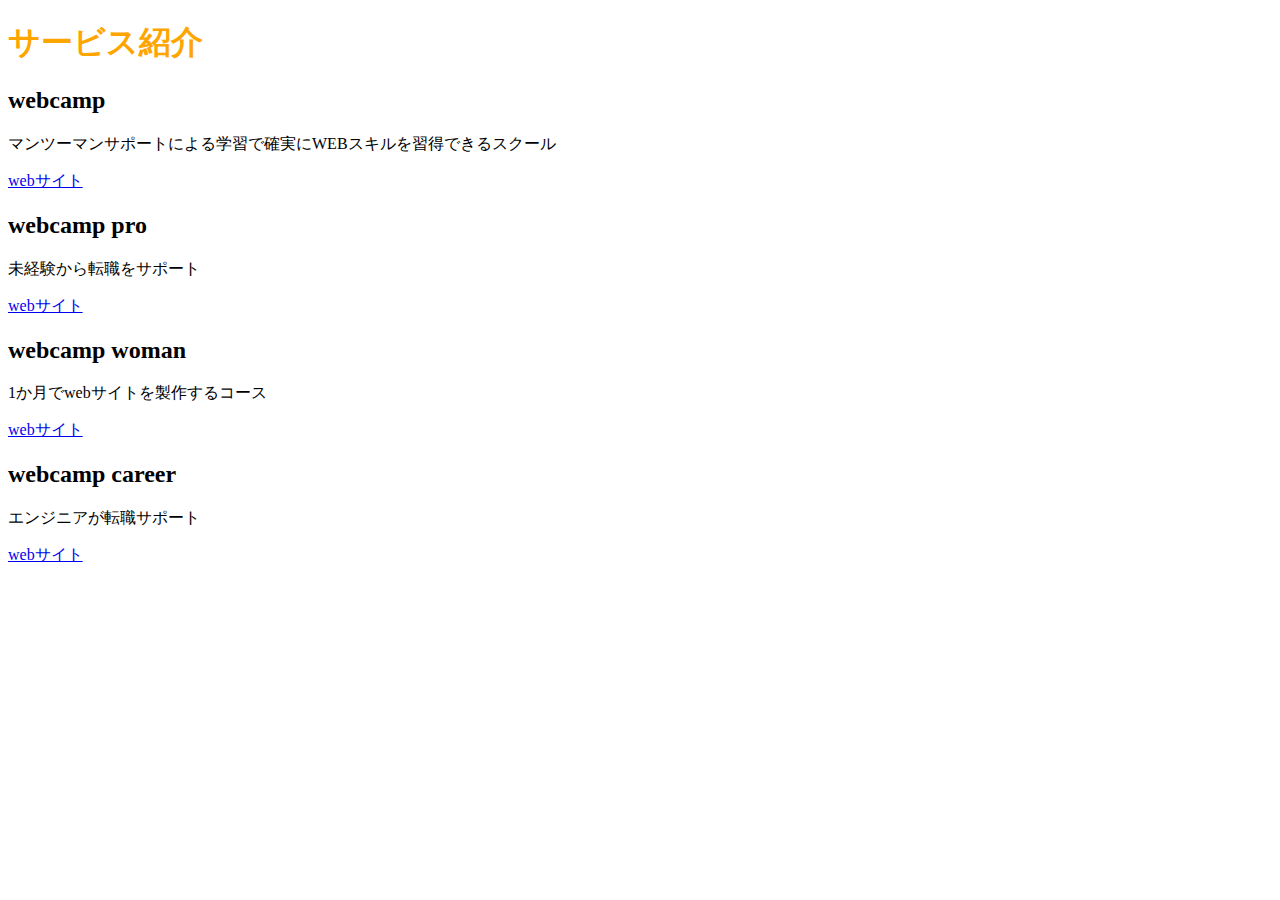
<file: ch2/index.html>
<!DOCTYPE HTML>
<html>
<head>
    <meta charset="UTF-8">
    <title>HTML,CSS2章</title>
    <link rel="stylesheet"  href="style.css">
</head>
<body>
	<h1 class="color_orange">サービス紹介</h1>
	<h2>webcamp</h2>
	  <p>マンツーマンサポートによる学習で確実にWEBスキルを習得できるスクール</p>
	  <a href="https://web-camp.online/lesson/curriculums/191/contents/883">webサイト</a>
	<h2>webcamp pro</h2>
	  <p>未経験から転職をサポート</p>
	  <a href="https://web-camp.online/lesson/curriculums/191/contents/883">webサイト</a>
	<h2>webcamp woman</h2>
	  <p>1か月でwebサイトを製作するコース</p>
	  <a href="https://web-camp.online/lesson/curriculums/191/contents/883">webサイト</a>
	<h2>webcamp career</h2>
	  <p>エンジニアが転職サポート</p>
	  <a href="https://web-camp.online/lesson/curriculums/191/contents/883">webサイト</a>
</body>
</html>
</file>
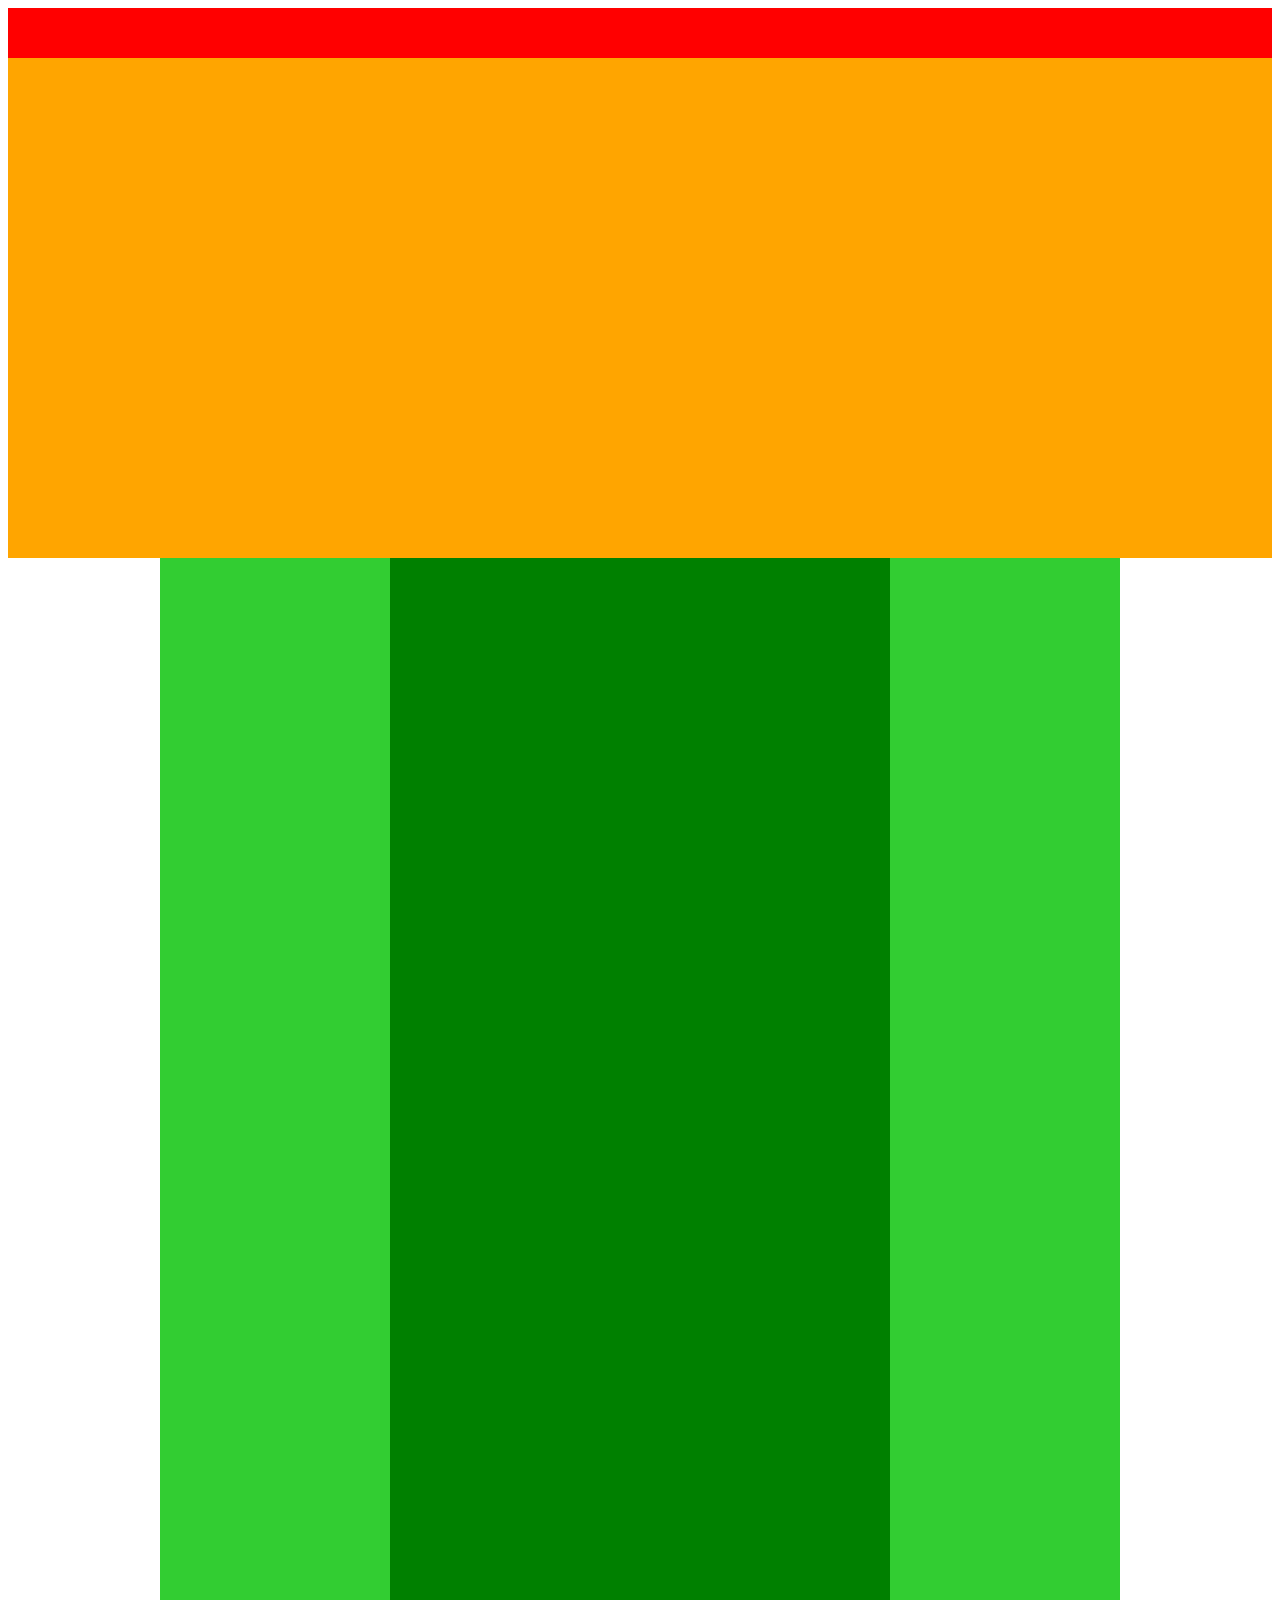
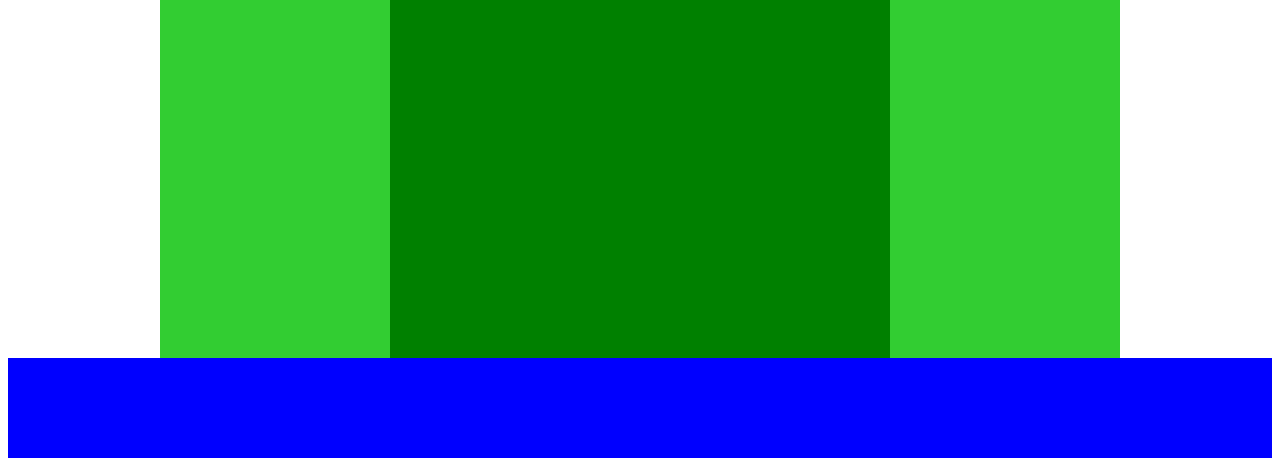
<file: ch4/exercise/index.html>
<!DOCTYPE html>
<html>
<head>
  <meta charset="UTF-8">
  <!-- CSSファイルの読み込み -->
  <link rel="stylesheet" href="style.css">
  <title>chapter4_exercise</title>
</head>


<body>
<div class="header"></div>

<div class="main-visual"></div>

<div class="main clearfix">
	<div class="left-bar"></div>
	<div class="blog"></div>
	<div class="right-bar"></div>

</div>


<div class="footer"></div>

</body>
</html>
</file>
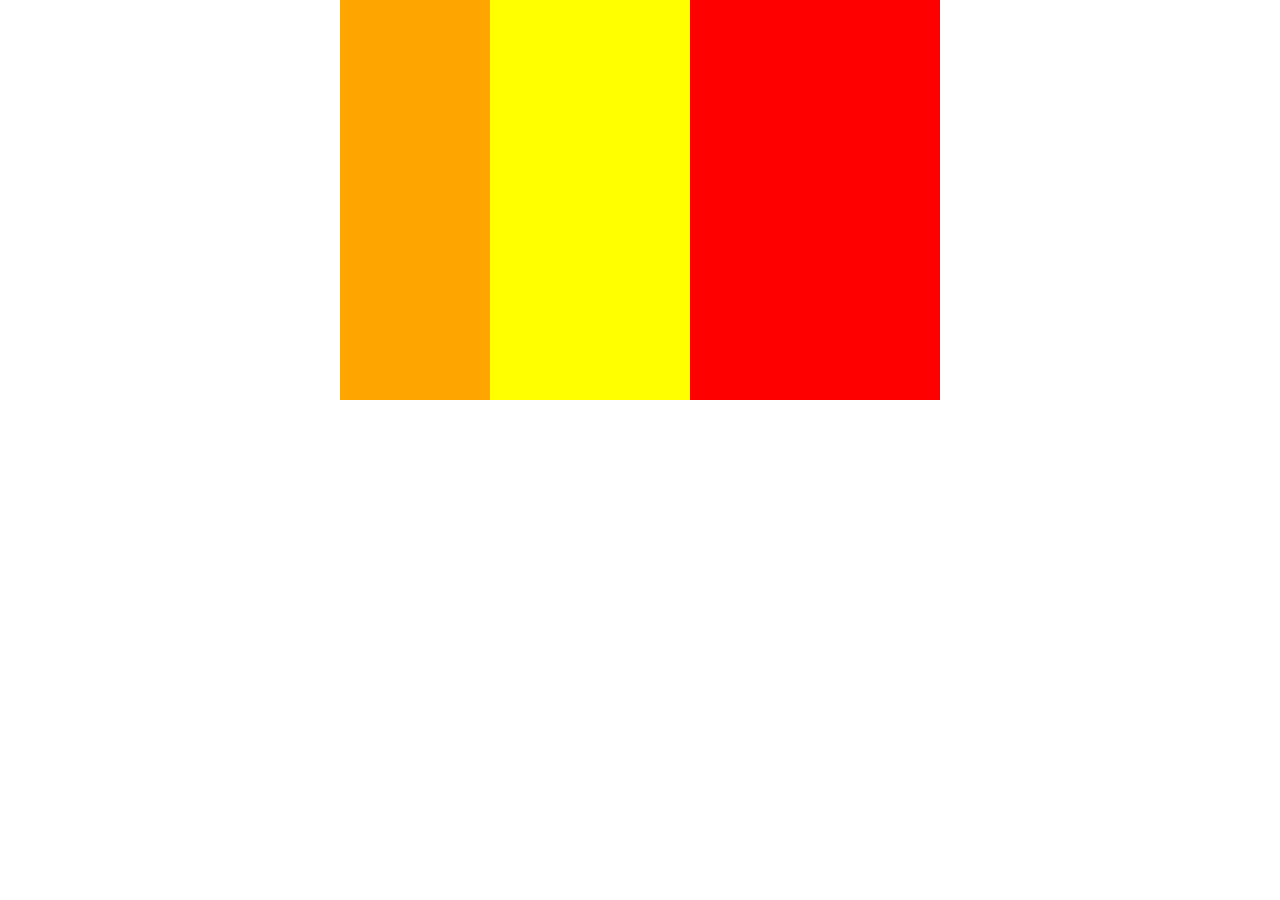
<file: ch4/review_question/index.html>
<!DOCTYPE html>
<html>
<head>
  <meta charset="UTF-8">
  <!-- CSSファイルの読み込み -->
  <link rel="stylesheet" href="style.css">
  <title>問3</title>
</head>


<body>
	<div class="boxes clearfix">
		<div class="box1">	</div>
		<div class="box2">	</div>


	</div>


</body>
</html>
</file>
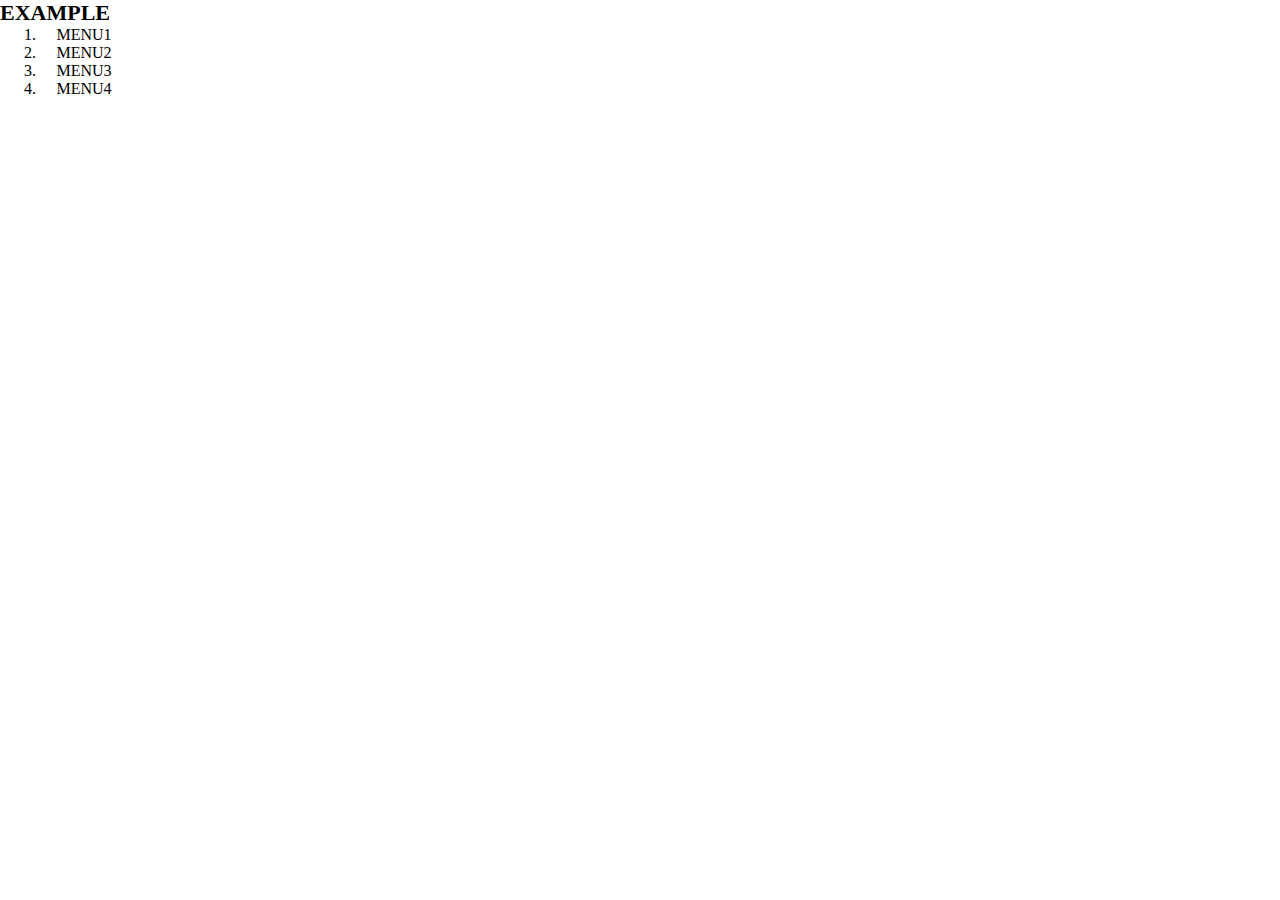
<file: ch5/review_question/index.html>
<!DOCTYPE html>
<html>
<head>
  <meta charset="UTF-8">
  <!-- CSSファイルの読み込み -->
  <link rel="stylesheet" href="style.css">
  <title>問3</title>
</head>

<body>
	<header  >
		<h1 class="head-line">EXAMPLE</h1>
		<nav class="nav">
			<ol class="list">
				<li class="list-item">MENU1</li>
				<li class="list-item">MENU2</li>
				<li class="list-item">MENU3</li>
				<li class="list-item">MENU4</li>
			</ol>
		</nav>
	</header>




</body>
</html>
</file>
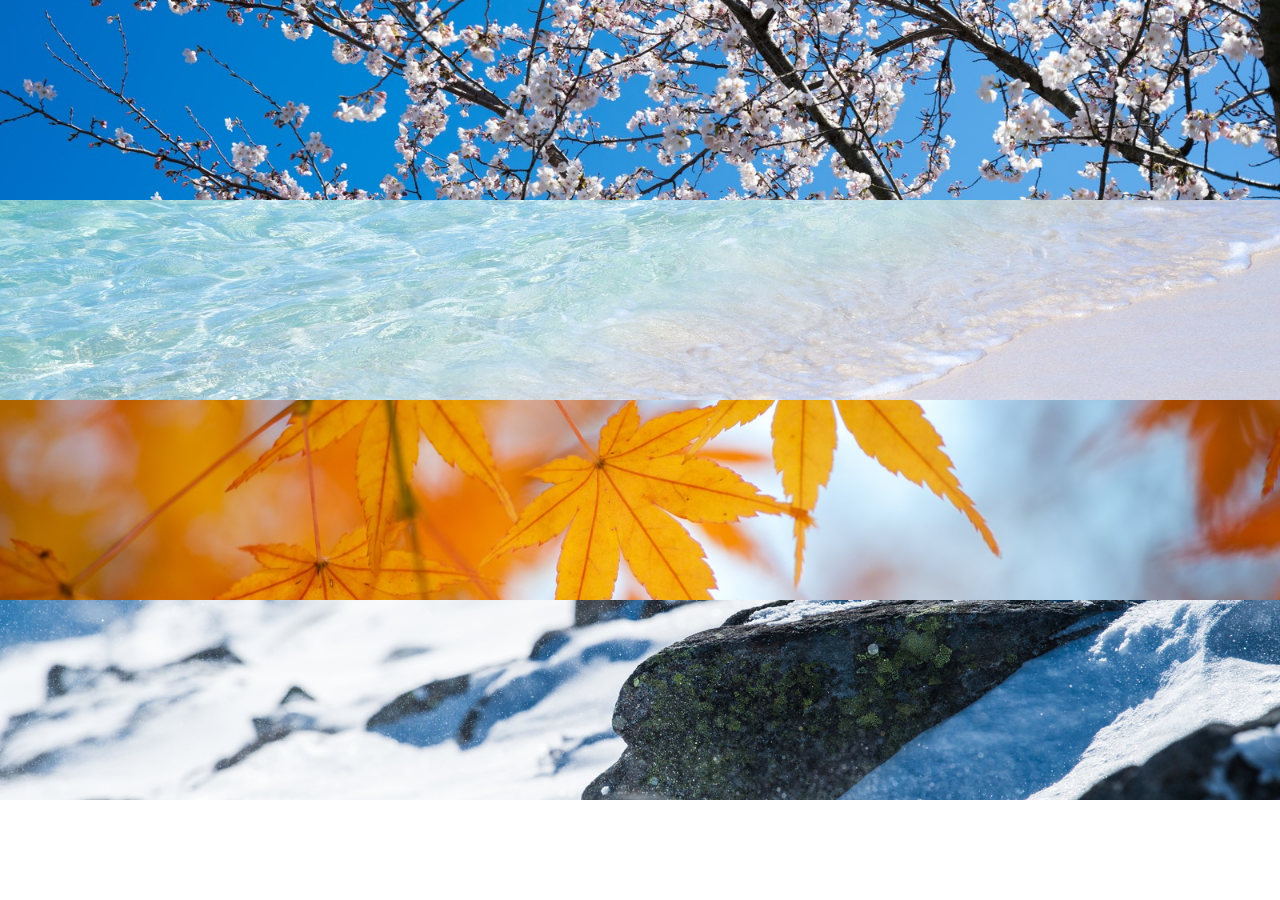
<file: ch6/exercise/index.html>
<!DOCTYPE html>
<html>
<head>
  <meta charset="UTF-8">
  <!-- CSSファイルの読み込み -->
  <link rel="stylesheet" href="style.css">
  <title>6章演習</title>
</head>


<body>

<div class="box1"></div>
<div class="box2"></div>
<div class="box3"></div>
<div class="box4"></div>
</body>
</html>
</file>
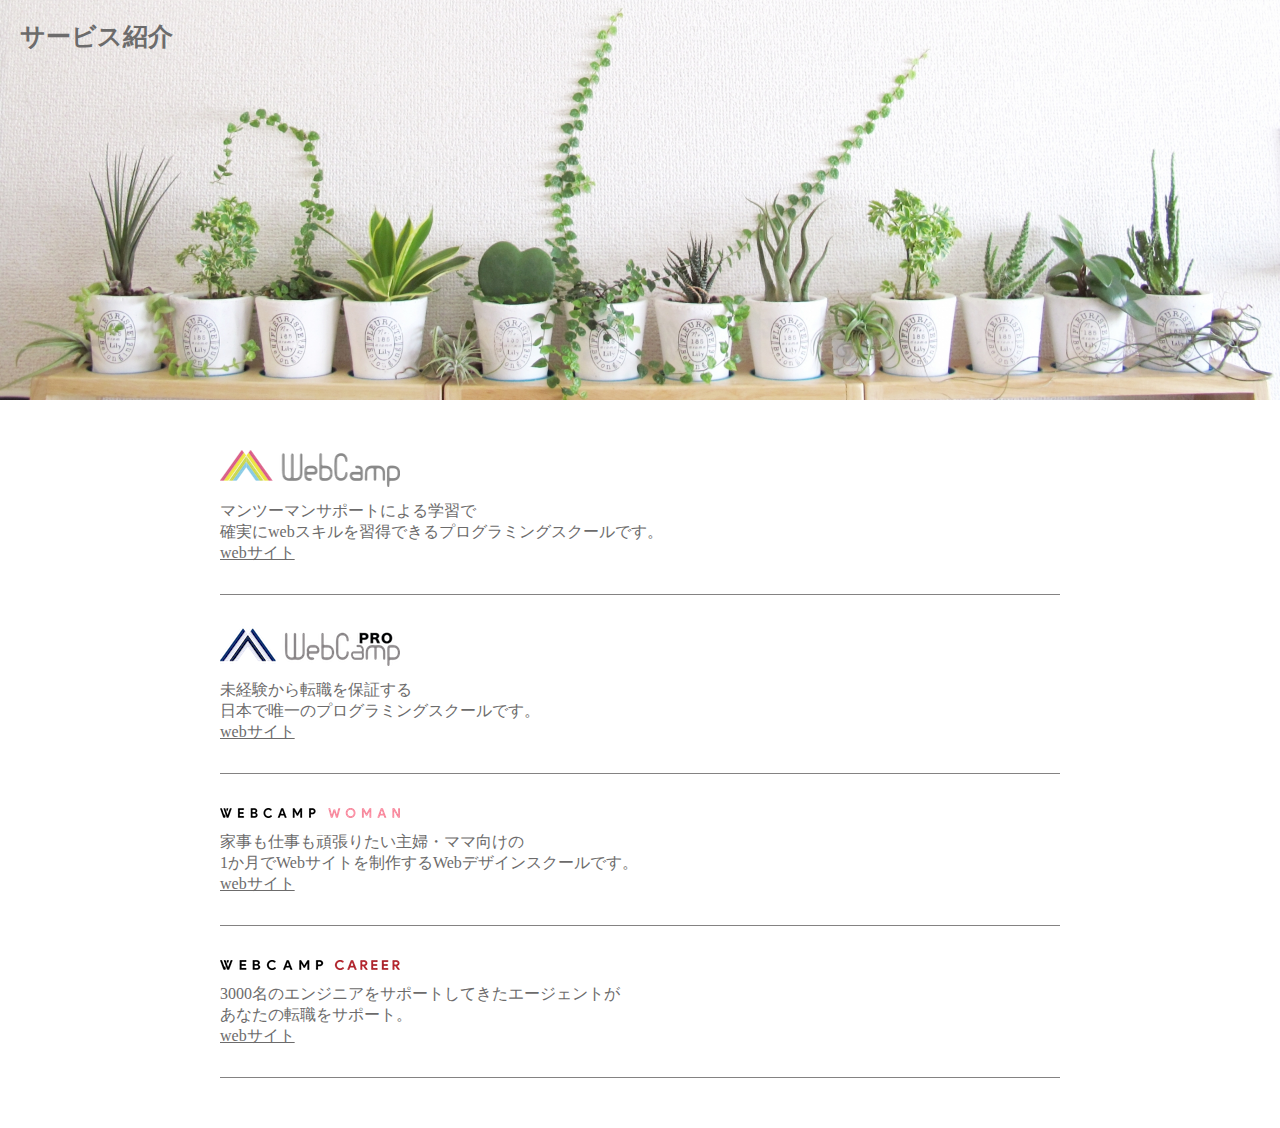
<file: ch7/exercise/index.html>
<!DOCTYPE html>
<!DOCTYPE html>
<html>
<head>
	<meta charset="UTF8">
	<link rel="stylesheet" href="style.css">
	<title>7章演習</title>
</head>
<body>

<div class="top-visual">
	<p class="top-visual-text">サービス紹介</p>
</div>

<main >
	<div class="site-box">
		<img src="img/wc-logo.png">
		<p class="site-box-text">
			マンツーマンサポートによる学習で<br>
			確実にwebスキルを習得できるプログラミングスクールです。<br>
			<a href="https://infratop.jp/">webサイト</a>
		</p>
	</div>

	<div class="site-box">
		<img src="img/wcp-logo.png">
		<p class="site-box-text">
			未経験から転職を保証する<br>
			日本で唯一のプログラミングスクールです。<br>
			<a href="https://infratop.jp/">webサイト</a>
		</p>
	</div>

	<div class="site-box">
		<img src="img/wcw-logo.png">
		<p class="site-box-text">
			家事も仕事も頑張りたい主婦・ママ向けの<br>
			1か月でWebサイトを制作するWebデザインスクールです。<br>
			<a href="https://infratop.jp/">webサイト</a>
		</p>
	</div>

	<div class="site-box">
		<img src="img/wcc-logo.png">
		<p class="site-box-text">
			3000名のエンジニアをサポートしてきたエージェントが<br>
			あなたの転職をサポート。<br>
			<a href="https://infratop.jp/">webサイト</a>
		</p>
	</div>

</main>

</body>
</html>
</file>
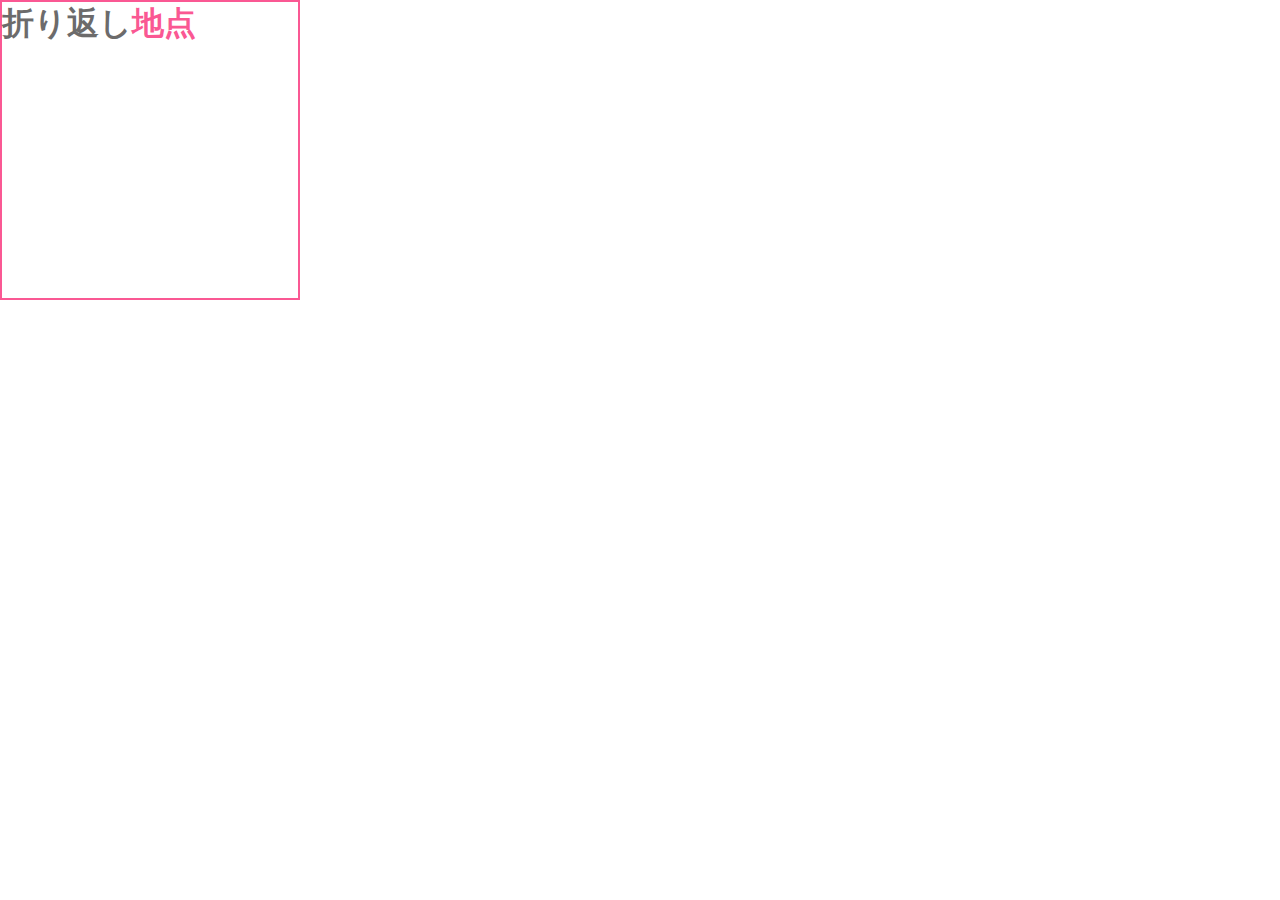
<file: ch7/review_question/index.html>
<!DOCTYPE html>
<!DOCTYPE html>
<html>
<head>
	<meta charset="UTF8">
	<link rel="stylesheet" href="style.css">
	<title>7章確認問題</title>
</head>

<body>
	<section class="section-item">
		<h1>折り返し<span id="color1">地点</span></h1>
	</section>

</body>
</html>
</file>
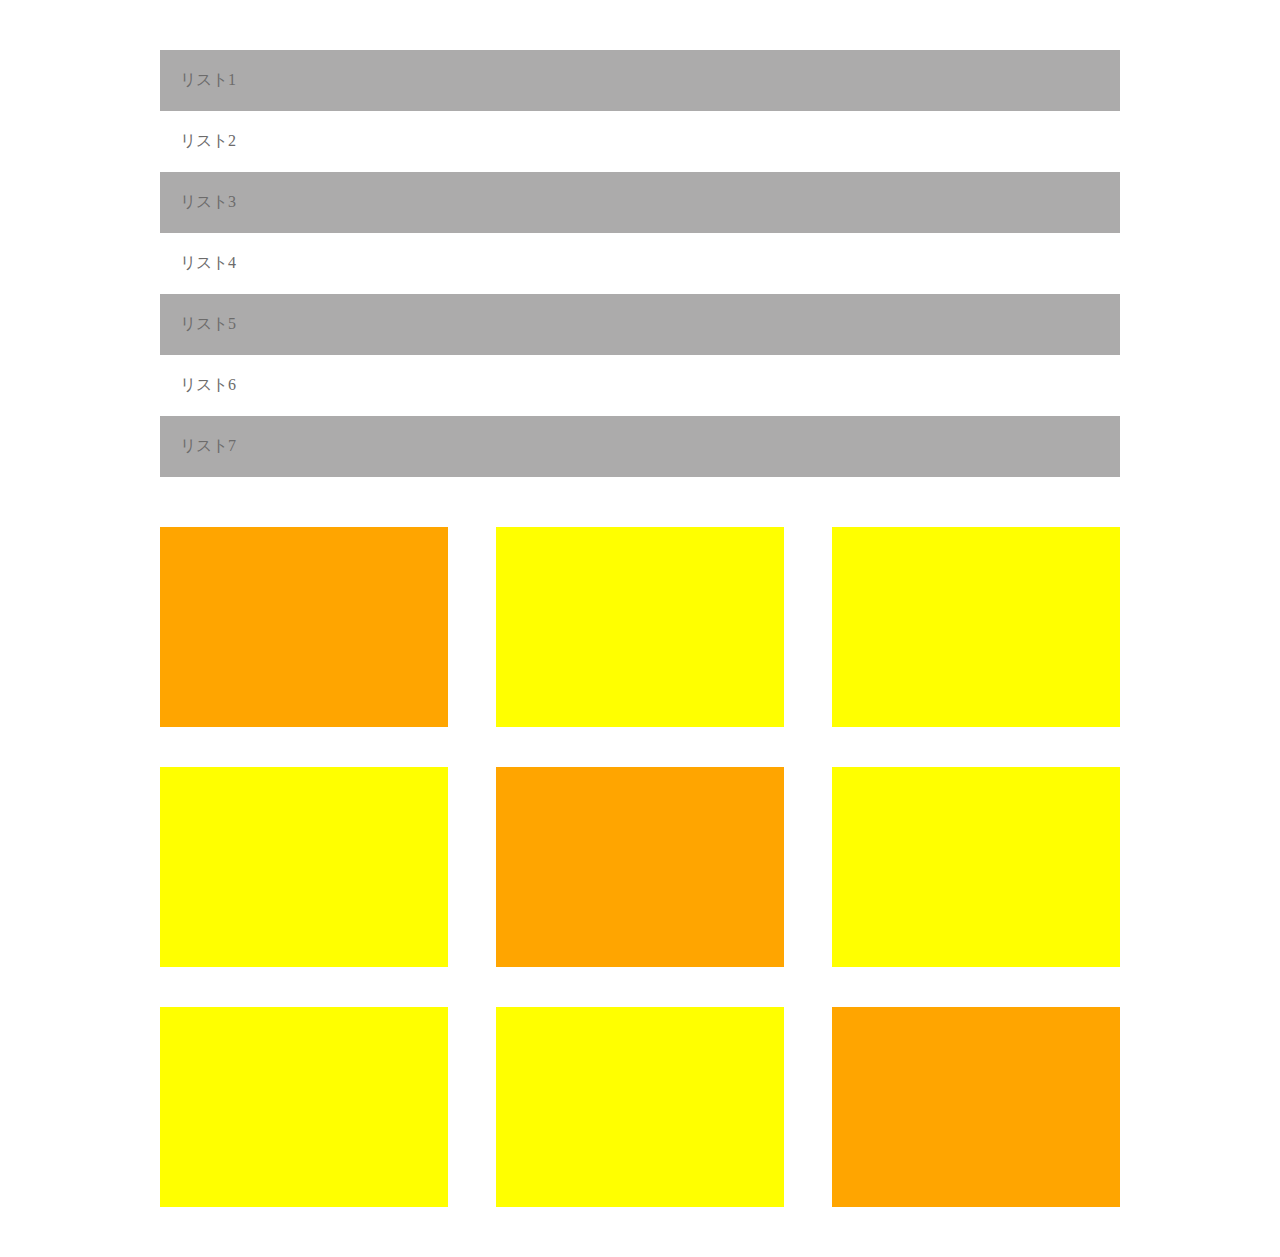
<file: ch8/exercise/index.html>
<!DOCTYPE html>
<html>
<head>
	<meta charset="UTF8">
	<link rel="stylesheet" href="style.css">
	<title>8章演習</title>
</head>
<body>
<main>
	<!--<div class="main">-->
		<div class="list">リスト1	</div>
		<div class="list">リスト2	</div>
		<div class="list">リスト3	</div>
		<div class="list">リスト4	</div>
		<div class="list">リスト5	</div>
		<div class="list">リスト6	</div>
		<div class="list">リスト7	</div>
	
		<div class="box-group clearfix">
			<div class="box" id="orange"></div>
			<div class="box"></div>
			<div class="box"></div>
		</div>
		<div class="box-group clearfix">
			<div class="box"></div>
			<div class="box" id="orange"></div>
			<div class="box"></div>
		</div>
		<div class="box-group clearfix">
			<div class="box"></div>
			<div class="box"></div>
			<div class="box" id="orange"></div>
		</div>
	<!--</div>-->
</main>
</body>
</html>
</file>
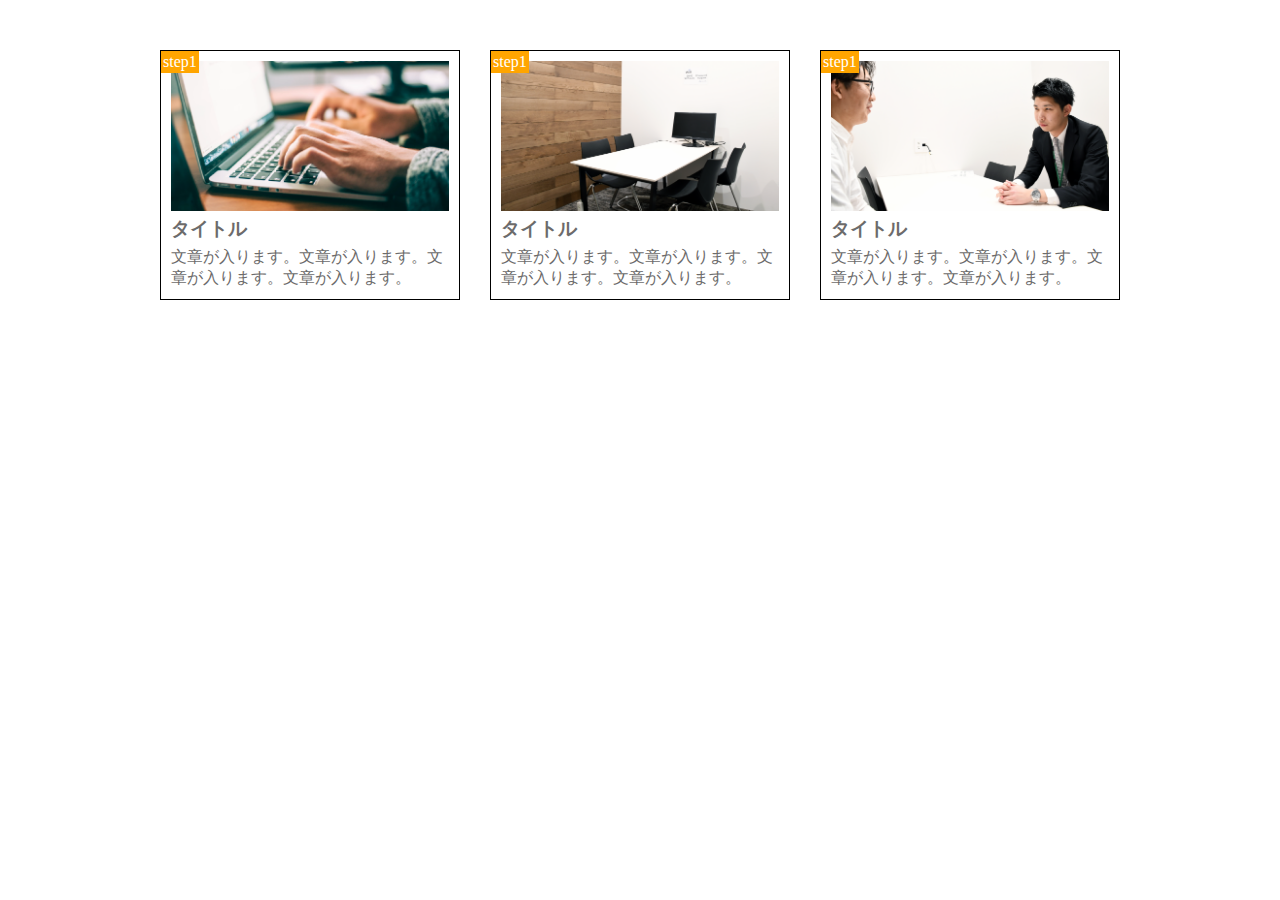
<file: ch9/exercise/index.html>
<!DOCTYPE html>
<html>
<head>
	<meta charaset="UTF-8">
  <meta name="viewport" content="width=device-width,initial-scale=1.0">
	<link rel="stylesheet"  href="style.css">
	<title>9章演習</title>
</head>
<body>
<main class="clearfix">

	<div class="box">
		<div class="box-img" id ="img1"></div>
  		<span class="step-number">step1</span>
  		<h3>タイトル</h3>
  		<p>文章が入ります。文章が入ります。文章が入ります。文章が入ります。</p>
	</div>
	<div class="box">
  		<span class="step-number">step1</span>
  		<div class="box-img" id="img2"></div>
  		<h3>タイトル</h3>
  		<p>文章が入ります。文章が入ります。文章が入ります。文章が入ります。</p>
	</div>
	<div class="box">
  		<span class="step-number">step1</span>
  		<div class="box-img" id="img3"></div>
  		<h3>タイトル</h3>
  		<p>文章が入ります。文章が入ります。文章が入ります。文章が入ります。</p>
	</div>

</main>
</body>
</html>
</file>
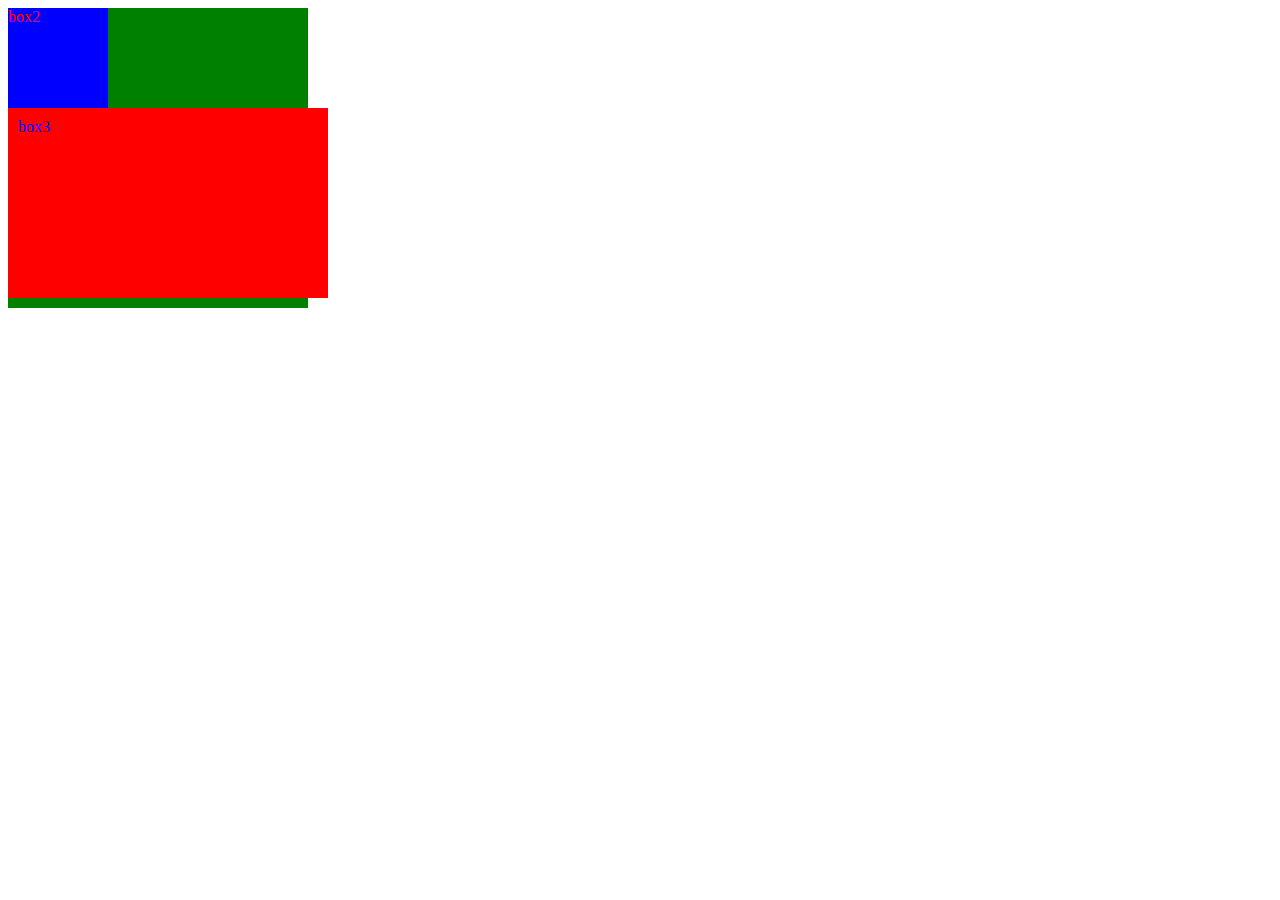
<file: ch3/box.html>
<!DOCTYPE html>
<html>
<head>
  <meta charset="UTF-8">
  <!-- CSSファイルの読み込み -->
  <link rel="stylesheet" href="box.css">
  <title>BOX</title>
</head>
<body>
  <!-- box1用のdiv -->
  <div class="box1">
  	<div class='box2'>box2</div>
  	<div class='box3'>box3</div>
  </div>

</body>
</html>
</file>
<file: ch2/style.css>
.color_orange{
	color: orange;
}
</file>
<file: ch4/exercise/style.css>
.clearfix::after{
	content: "";
	display: block;
	clear: both;
}


.header{
	width:100%;
	height:50px;
	background-color: red;
}

.main-visual{
	width:100%;
	height:500px;
	background-color: orange;
}

.main{
	width:960px;
	/*height:50px;*/
	/*background-color: pink;*/
	margin: 0 auto;
}

.left-bar{
	width:230px;
	height:1400px;
	background-color: limegreen;
	float: left;
}
.blog{
	width:500px;
	height:1400px;
	background-color: green;
	float: left;
}
.right-bar{
	width:230px;
	height:1400px;
	background-color: limegreen;
	float: left;
}

.footer{
	width:100%;
	height:100px;
	background-color: blue;
}
</file>
<file: ch4/review_question/style.css>
* {
  margin: 0;
  padding: 0;
  box-sizing: border-box;
}

.clearfix::after{
	content:"";
	display: block;
	clear: both;
}

.boxes{
	width: 600px;
	background-color:yellow;
	margin: 0 auto;
}

.box1{
	width: 150px;
	height: 400px;
	background-color:orange;
	float: left;
}
.box2{
	width: 250px;
	height: 400px;
	background-color:red;
	float: right;
}
</file>
<file: ch5/review_question/style.css>
* {
  margin: 0;
  padding: 0;
  box-sizing: border-box;
}


header{
	width:10%;
}

.head-line{
	font-size: 22px;
}


.nav{
	text-align: center;
}

.list{
	padding-left:40px;
}
</file>
<file: ch6/exercise/style.css>
* {
  margin: 0;
  padding: 0;
  box-sizing: border-box;
  color:#6c6b6b;
}

.box1{
	height:200px;
	width:100%;
	background-image: url(img/box1.jpg);
	background-size: cover;
	background-position: center;
}
.box2{
	height:200px;
	width:100%;
	background-image: url(img/box2.jpg);
	background-size: cover;
	background-position: center;
}
.box3{
	height:200px;
	width:100%;
	background-image: url(img/box3.jpg);
	background-size: cover;
	background-position: center;
}
.box4{
	height:200px;
	width:100%;
	background-image: url(img/box4.jpg);
	background-size: cover;
	background-position: center;
}
</file>
<file: ch7/exercise/style.css>
* {
  margin: 0;
  padding: 0;
  box-sizing: border-box;
  color:#6c6b6b;
}

/*a{
	text-decoration:none;
}*/

.top-visual{
	height: 400px;
	width:100%;
	margin-bottom:20px;
	background-image: url(img/mv.jpg);
	background-size: cover;
	background-position: bottom;
	/*background-color: red;*/
}
.top-visual-text{
	padding: 20px;
	font-size: 25px;
	font-weight: bold;

}

main{
	margin-bottom: 50px;
}

.site-box{
	width:840px;
	margin: 0 auto;
	padding: 30px 0;
	border-bottom: 1px solid #848282;
}
.site-box-text{
	padding-top:10px;
}
</file>
<file: ch7/review_question/style.css>
* {
  margin: 0;
  padding: 0;
  box-sizing: border-box;
  color:#6c6b6b;
}

.section-item{
	width:300px;
	height:300px;
	border: 2px solid #fa5893;
}
#color1{
	color:#fa5893;
}
</file>
<file: ch8/exercise/style.css>
* {
  margin: 0;
  padding: 0;
  box-sizing: border-box;
  color:#6c6b6b;
}
.clearfix::after{
	content: "";
	display: block;
	clear: both;
}
main{
	width:960px;
	margin: 50px auto;
}


.list{
	padding:20px 0 20px 20px;
}
.list:nth-child(odd){
	background-color: #acabab;
}
.list:nth-child(7){
	margin-bottom:50px;
}
.box-group{
	margin-bottom: 40px;
}
.box{
	height:200px;
	width:30%;
	background-color: yellow;
	float:left;
}
.box:nth-child(2){
	margin:0 5%;
}
#orange{
	background-color: orange;
}
</file>
<file: ch9/exercise/style.css>
* {
  margin: 0;
  padding: 0;
  box-sizing: border-box;
  color:#6c6b6b;
}
.clearfix::after{
	content: "";
	display: block;
	clear: both;
}
main{
	width:960px;
	margin: 50px auto;
}
.box{
	position:relative;
	border:1px solid black;
	width:300px;
	padding:10px;
	float: left;
}
.box:nth-child(2){
	margin:0 30px;
}

.step-number{
	position:absolute;
	top:0;
	left:0;
	background-color: orange;
	color:#fff;
	padding:2px;
}

.box-img{
	height:150px;
	/*background-image: url(img/flow01.png);*/
	background-position:bottom;
	background-size: cover;
}
#img1{	background-image: url(img/flow01.png);}
#img2{	background-image: url(img/flow02.png);}
#img3{	background-image: url(img/flow03.png);}

h3{
	margin:5px 0;
}

@media screen and (max-width:768px) {  
main{
	width:100%;
	margin:50px auto;
}

.box{
	width:90%;
	margin:20px auto;
	float:none;
}
.box:nth-child(2){	
	margin:10px auto;
	float:none;
}
}
</file>
<file: ch3/box.css>
.box1{
  width: 300px;
  height: 300px;
  background-color: #008000;
  padding: 0px
}
.box2{
	color: red;
  	width: 100px;
  	height: 100px;
  	background-color: blue;

}
.box3{
	color: blue;
  	width: 300px;
  	height: 170px;
  	background-color: red;
  	padding: 10px;
}
</file>
